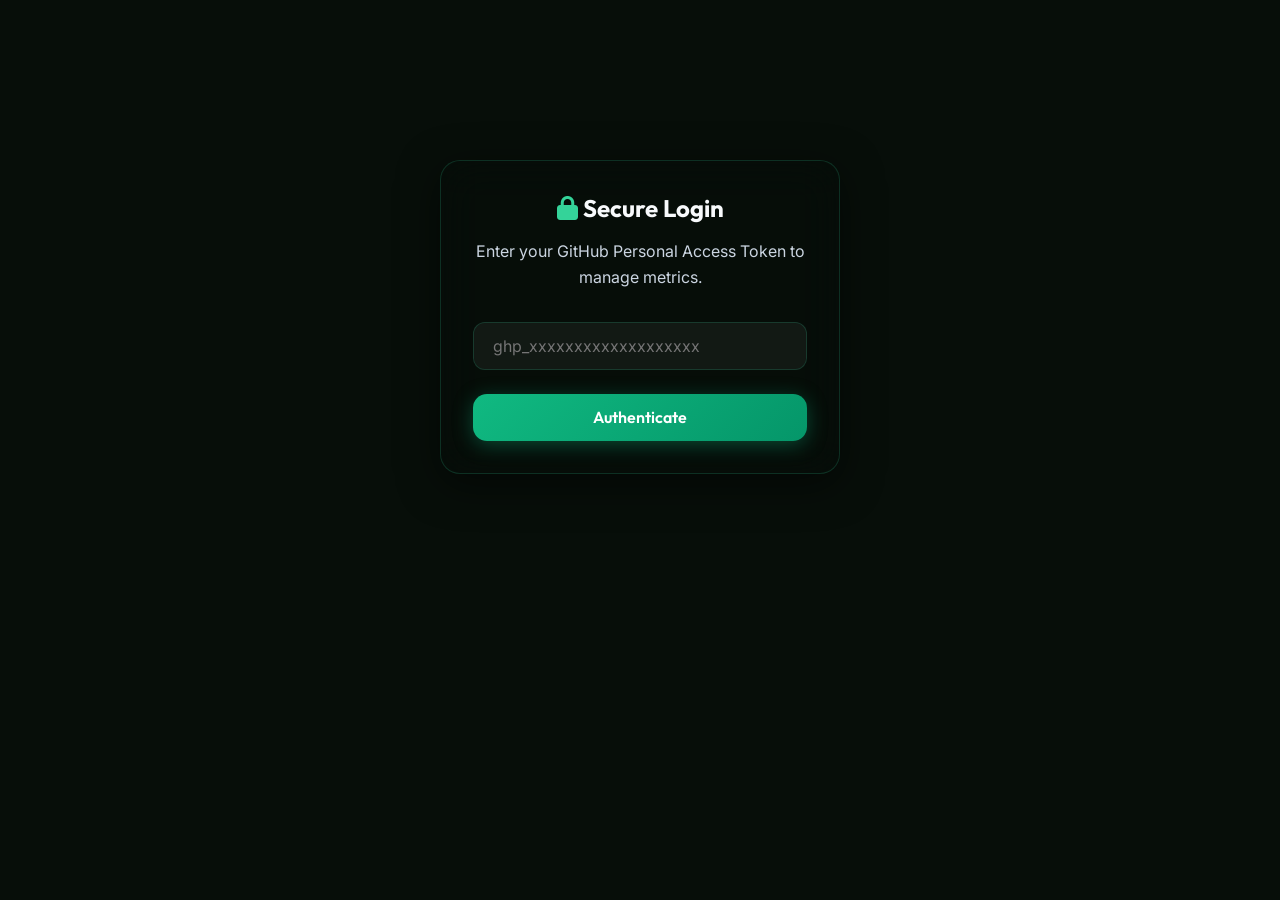
<file: admin.html>
<!DOCTYPE html>
<html lang="en">
<head>
    <meta charset="UTF-8">
    <meta name="viewport" content="width=device-width, initial-scale=1.0">
    <title>Metrics Admin - Prof. Dr. Abdelraouf Ramadan</title>
    <!-- Use main style -->
    <link rel="stylesheet" href="style.css">
    <link rel="stylesheet" href="https://cdnjs.cloudflare.com/ajax/libs/font-awesome/6.4.0/css/all.min.css">
    <style>
        .admin-container {
            max-width: 800px;
            margin: 4rem auto;
            padding: 2rem;
            background: rgba(7, 14, 9, 0.7);
            border: 1px solid var(--color-border);
            border-radius: 20px;
            box-shadow: 0 10px 40px rgba(0,0,0,0.5);
            backdrop-filter: blur(20px);
        }
        .admin-header {
            display: flex;
            justify-content: space-between;
            align-items: center;
            margin-bottom: 2rem;
            padding-bottom: 1rem;
            border-bottom: 1px solid var(--color-border);
        }
        .form-group {
            margin-bottom: 1.5rem;
        }
        .form-group label {
            display: block;
            margin-bottom: 0.5rem;
            color: var(--color-text-subtle);
            font-weight: 500;
        }
        .form-control {
            width: 100%;
            padding: 0.8rem 1.2rem;
            background: rgba(255, 255, 255, 0.05);
            border: 1px solid var(--color-border);
            border-radius: 12px;
            color: var(--color-text);
            font-family: inherit;
        }
        .form-control:focus {
            outline: none;
            border-color: var(--color-green-light);
            background: rgba(43, 217, 143, 0.05);
        }
        .login-screen {
            max-width: 400px;
            margin: 10rem auto;
            text-align: center;
        }
        #dashboard { display: none; }
        .flex-row { display: flex; gap: 1rem; }
        .flex-row > div { flex: 1; }
        .platform-section {
            background: rgba(255, 255, 255, 0.02);
            padding: 1.5rem;
            border-radius: 12px;
            border: 1px solid var(--color-border);
            margin-bottom: 2rem;
        }
        #status-msg {
            margin-top: 1rem;
            padding: 1rem;
            border-radius: 12px;
            display: none;
        }
        .success { background: rgba(43, 217, 143, 0.2); border: 1px solid var(--color-green-light); color: var(--color-green-light); }
        .error { background: rgba(255, 59, 48, 0.2); border: 1px solid #ff3b30; color: #ff3b30; }
    </style>
</head>
<body class="bg-dark text-light">

    <!-- Login Screen -->
    <div id="login-screen" class="admin-container login-screen">
        <h2 style="margin-bottom: 1rem;"><i class="fa-solid fa-lock text-accent-green"></i> Secure Login</h2>
        <p style="color: var(--color-text-subtle); margin-bottom: 2rem;">Enter your GitHub Personal Access Token to manage metrics.</p>
        <div class="form-group">
            <input type="password" id="gh-token" class="form-control" placeholder="ghp_xxxxxxxxxxxxxxxxxxx">
        </div>
        <button id="btn-login" class="btn btn-primary" style="width: 100%;">Authenticate</button>
    </div>

    <!-- Dashboard -->
    <div id="dashboard" class="admin-container">
        <div class="admin-header">
            <h2><i class="fa-solid fa-chart-pie"></i> Metrics Admin Dashboard</h2>
            <button id="btn-logout" class="btn btn-outline"><i class="fa-solid fa-right-from-bracket"></i> Logout</button>
        </div>

        <p style="color: var(--color-text-subtle); margin-bottom: 2rem;">Update the hardcoded metrics for your academic profiles. These changes will be pushed directly to your live website.</p>

        <!-- Scopus -->
        <div class="platform-section">
            <h3 style="margin-bottom: 1rem;"><i class="fa-solid fa-atom text-accent-blue"></i> Scopus Database</h3>
            <div class="flex-row">
                <div class="form-group">
                    <label>H-Index</label>
                    <input type="number" id="s-hindex" class="form-control">
                </div>
                <div class="form-group">
                    <label>Documents</label>
                    <input type="number" id="s-docs" class="form-control">
                </div>
                <div class="form-group">
                    <label>Citations</label>
                    <input type="number" id="s-citations" class="form-control">
                </div>
            </div>
        </div>

        <!-- ResearchGate -->
        <div class="platform-section">
            <h3 style="margin-bottom: 1rem;"><i class="fa-solid fa-flask text-accent-green"></i> ResearchGate</h3>
            <div class="flex-row">
                <div class="form-group">
                    <label>H-Index</label>
                    <input type="number" id="r-hindex" class="form-control">
                </div>
                <div class="form-group">
                    <label>Documents</label>
                    <input type="number" id="r-docs" class="form-control">
                </div>
                <div class="form-group">
                    <label>Citations</label>
                    <input type="number" id="r-citations" class="form-control">
                </div>
            </div>
        </div>

        <!-- Google Scholar -->
        <div class="platform-section">
            <h3 style="margin-bottom: 1rem;"><i class="fa-solid fa-graduation-cap text-accent-gold"></i> Google Scholar</h3>
            <div class="flex-row">
                <div class="form-group">
                    <label>H-Index</label>
                    <input type="number" id="g-hindex" class="form-control">
                </div>
                <div class="form-group">
                    <label>Documents</label>
                    <input type="number" id="g-docs" class="form-control">
                </div>
                <div class="form-group">
                    <label>Citations</label>
                    <input type="number" id="g-citations" class="form-control">
                </div>
            </div>
        </div>

        <!-- Hero Pill Total Citations -->
        <div class="platform-section">
            <h3 style="margin-bottom: 1rem;"><i class="fa-solid fa-quote-left text-accent-green"></i> Total Overall Citations (Hero Section)</h3>
            <div class="form-group">
                <label>Total Citations (e.g. 1700+)</label>
                <input type="text" id="t-citations" class="form-control">
            </div>
        </div>
        
        <button id="btn-save" class="btn btn-primary" style="width: 100%;"><i class="fa-solid fa-cloud-arrow-up"></i> Save Metrics to Website</button>
        <div id="status-msg"></div>
    </div>

    <script src="admin.js"></script>
</body>
</html>
</file>
<file: style.css>
/* ==========================================================================
   AGRICULTURAL PORTFOLIO - PROF. DR. ABDELRAOUF RAMADAN
   Design System & Styling
   Pure CSS - Glassmorphism, Earth & Water Palette, Modern Typography
   ========================================================================== */

/* --- Google Fonts Import --- */
@import url('https://fonts.googleapis.com/css2?family=Outfit:wght@300;400;500;600;700;800&family=Inter:wght@300;400;500;600;700&family=Fira+Code:wght@400;500&display=swap');

:root {
  /* Color Palette: Earth Tones, Fresh Greens, Water Blues */
  --bg-dark: #070e09;
  --bg-surface: #0f1c13;
  --bg-card: rgba(18, 33, 23, 0.75);
  --bg-card-hover: rgba(26, 48, 33, 0.9);
  --bg-glass: rgba(15, 28, 19, 0.65);
  
  --color-green-primary: #10b981;
  --color-green-emerald: #059669;
  --color-green-light: #34d399;
  --color-green-glow: rgba(16, 185, 129, 0.35);

  --color-water-blue: #0ea5e9;
  --color-water-cyan: #06b6d4;
  --color-water-sky: #38bdf8;
  --color-water-glow: rgba(14, 165, 233, 0.3);

  --color-earth-gold: #f59e0b;
  --color-earth-amber: #d97706;

  --color-text-main: #f8fafc;
  --color-text-muted: #94a3b8;
  --color-text-subtle: #cbd5e1;
  --color-border: rgba(52, 211, 153, 0.18);
  --color-border-glow: rgba(14, 165, 233, 0.35);

  --font-heading: 'Outfit', sans-serif;
  --font-body: 'Inter', sans-serif;
  --font-mono: 'Fira Code', monospace;

  --transition-fast: 0.2s cubic-bezier(0.4, 0, 0.2, 1);
  --transition-normal: 0.35s cubic-bezier(0.4, 0, 0.2, 1);
  --transition-bounce: 0.5s cubic-bezier(0.175, 0.885, 0.32, 1.275);
  --radius-sm: 8px;
  --radius-md: 14px;
  --radius-lg: 22px;
  --radius-full: 9999px;
  
  --shadow-sm: 0 4px 12px rgba(0, 0, 0, 0.25);
  --shadow-md: 0 10px 30px rgba(0, 0, 0, 0.35);
  --shadow-glow: 0 0 25px var(--color-green-glow);
}

/* --- Base & Reset --- */
*, *::before, *::after {
  box-sizing: border-box;
  margin: 0;
  padding: 0;
}

html {
  scroll-behavior: smooth;
  font-size: 16px;
  background-color: var(--bg-dark);
  color: var(--color-text-main);
  font-family: var(--font-body);
}

body {
  overflow-x: hidden;
  line-height: 1.6;
}

/* --- Scroll Progress Bar --- */
.scroll-progress-bar {
  position: fixed;
  top: 0;
  left: 0;
  height: 4px;
  background: linear-gradient(90deg, var(--color-green-primary), var(--color-water-blue), var(--color-earth-gold));
  width: 0%;
  z-index: 10001;
  transition: width 0.1s linear;
}

/* --- Preloader Screen --- */
.preloader {
  position: fixed;
  inset: 0;
  background-color: #050b06;
  z-index: 10000;
  display: flex;
  align-items: center;
  justify-content: center;
  flex-direction: column;
  transition: opacity 0.5s ease, visibility 0.5s ease;
}

.preloader-content {
  text-align: center;
  max-width: 650px;
  padding: 2.5rem;
}

.preloader-sprout-icon {
  width: 90px;
  height: 90px;
  margin: 0 auto 1.5rem auto;
  position: relative;
}

.preloader-sprout-icon svg {
  width: 100%;
  height: 100%;
  filter: drop-shadow(0 0 15px var(--color-green-primary));
  animation: sproutPulse 2s infinite ease-in-out;
}

@keyframes sproutPulse {
  0%, 100% { transform: scale(1); filter: drop-shadow(0 0 10px var(--color-green-primary)); }
  50% { transform: scale(1.08); filter: drop-shadow(0 0 25px var(--color-water-blue)); }
}

.preloader-title {
  font-family: var(--font-heading);
  font-size: 1.8rem;
  font-weight: 700;
  margin-bottom: 0.5rem;
  background: linear-gradient(135deg, #ffffff 0%, var(--color-green-light) 50%, var(--color-water-sky) 100%);
  -webkit-background-clip: text;
  -webkit-text-fill-color: transparent;
}

.preloader-quote {
  font-size: 1.05rem;
  color: var(--color-text-subtle);
  margin-bottom: 2rem;
  line-height: 1.6;
  font-style: italic;
  padding: 1rem 1.5rem;
  background: rgba(16, 185, 129, 0.08);
  border-left: 3px solid var(--color-green-primary);
  border-radius: var(--radius-sm);
}

.preloader-bar-bg {
  width: 100%;
  height: 8px;
  background: rgba(255, 255, 255, 0.1);
  border-radius: var(--radius-full);
  overflow: hidden;
  margin-bottom: 0.8rem;
}

.preloader-bar-fill {
  height: 100%;
  width: 0%;
  background: linear-gradient(90deg, var(--color-green-primary), var(--color-water-blue));
  transition: width 0.1s linear;
}

.preloader-status {
  display: flex;
  justify-content: space-between;
  font-size: 0.85rem;
  font-family: var(--font-mono);
  color: var(--color-text-muted);
}

/* --- Container & Grid --- */
.container {
  width: 100%;
  max-width: 1280px;
  margin: 0 auto;
  padding: 0 1.5rem;
}

/* --- Typography Utilities --- */
h1, h2, h3, h4, h5 {
  font-family: var(--font-heading);
  line-height: 1.25;
}

.section-tag {
  display: inline-flex;
  align-items: center;
  gap: 0.5rem;
  padding: 0.4rem 1.1rem;
  border-radius: var(--radius-full);
  background: rgba(16, 185, 129, 0.12);
  border: 1px solid rgba(16, 185, 129, 0.3);
  color: var(--color-green-light);
  font-size: 0.85rem;
  font-weight: 600;
  letter-spacing: 0.5px;
  text-transform: uppercase;
  margin-bottom: 1rem;
}

.section-title {
  font-size: 2.5rem;
  font-weight: 800;
  margin-bottom: 1rem;
  color: #ffffff;
}

.section-title span.gradient-green {
  background: linear-gradient(135deg, var(--color-green-light), var(--color-green-primary));
  -webkit-background-clip: text;
  -webkit-text-fill-color: transparent;
}

.section-title span.gradient-water {
  background: linear-gradient(135deg, var(--color-water-sky), var(--color-water-blue));
  -webkit-background-clip: text;
  -webkit-text-fill-color: transparent;
}

.section-subtitle {
  font-size: 1.15rem;
  color: var(--color-text-muted);
  max-width: 750px;
  margin-bottom: 2.5rem;
}

.text-accent-green { color: var(--color-green-light); }
.text-accent-blue { color: var(--color-water-sky); }
.text-accent-gold { color: var(--color-earth-gold); }

/* --- Buttons --- */
.btn {
  display: inline-flex;
  align-items: center;
  justify-content: center;
  gap: 0.6rem;
  padding: 0.85rem 1.8rem;
  font-family: var(--font-heading);
  font-weight: 600;
  font-size: 1rem;
  border-radius: var(--radius-md);
  text-decoration: none;
  cursor: pointer;
  transition: var(--transition-normal);
  border: none;
}

.btn-primary {
  background: linear-gradient(135deg, var(--color-green-primary), var(--color-green-emerald));
  color: #ffffff;
  box-shadow: 0 4px 20px var(--color-green-glow);
}

.btn-primary:hover {
  transform: translateY(-3px);
  box-shadow: 0 8px 30px rgba(16, 185, 129, 0.5);
}

.btn-secondary {
  background: rgba(14, 165, 233, 0.15);
  color: var(--color-water-sky);
  border: 1px solid rgba(14, 165, 233, 0.4);
}

.btn-secondary:hover {
  background: rgba(14, 165, 233, 0.25);
  transform: translateY(-3px);
  border-color: var(--color-water-sky);
}

.btn-outline {
  background: transparent;
  color: var(--color-text-main);
  border: 1px solid var(--color-border);
}

.btn-outline:hover {
  background: rgba(255, 255, 255, 0.05);
  border-color: var(--color-green-primary);
  color: var(--color-green-light);
}

/* --- Header & Glass Navbar --- */
.navbar {
  position: fixed;
  top: 0;
  left: 0;
  width: 100%;
  z-index: 1000;
  padding: 1.25rem 0;
  transition: var(--transition-normal);
}

.navbar.scrolled {
  padding: 0.75rem 0;
  background: rgba(7, 14, 9, 0.88);
  backdrop-filter: blur(16px);
  border-bottom: 1px solid var(--color-border);
  box-shadow: 0 10px 30px rgba(0, 0, 0, 0.5);
}

.nav-container {
  display: flex;
  align-items: center;
  justify-content: space-between;
}

.nav-logo {
  display: flex;
  align-items: center;
  gap: 0.75rem;
  text-decoration: none;
  color: #ffffff;
  font-family: var(--font-heading);
  font-weight: 700;
  font-size: 1.2rem;
}

.nav-logo-icon {
  width: 42px;
  height: 42px;
  border-radius: var(--radius-sm);
  background: linear-gradient(135deg, rgba(16, 185, 129, 0.2), rgba(14, 165, 233, 0.2));
  border: 1px solid var(--color-green-primary);
  display: flex;
  align-items: center;
  justify-content: center;
  font-size: 1.3rem;
  color: var(--color-green-light);
  box-shadow: 0 0 12px var(--color-green-glow);
}

.nav-links {
  display: flex;
  align-items: center;
  gap: 1rem;
  list-style: none;
}

.nav-link {
  text-decoration: none;
  color: var(--color-text-subtle);
  font-weight: 500;
  font-size: 0.9rem;
  white-space: nowrap;
  transition: var(--transition-fast);
  display: flex;
  align-items: center;
  gap: 0.3rem;
}

.nav-link:hover {
  color: var(--color-green-light);
}

.hamburger {
  display: none;
  background: transparent;
  border: none;
  color: #ffffff;
  font-size: 1.5rem;
  cursor: pointer;
}

/* --- Hero Section --- */
.hero-section {
  min-height: 100vh;
  padding-top: 9rem;
  padding-bottom: 5rem;
  position: relative;
  display: flex;
  align-items: center;
  background: radial-gradient(circle at 10% 20%, rgba(16, 185, 129, 0.12) 0%, transparent 40%),
              radial-gradient(circle at 90% 80%, rgba(14, 165, 233, 0.12) 0%, transparent 40%);
}

.hero-grid {
  display: grid;
  grid-template-columns: 1.2fr 0.8fr;
  gap: 3.5rem;
  align-items: center;
}

.hero-badge {
  display: inline-flex;
  align-items: center;
  gap: 0.6rem;
  padding: 0.5rem 1.2rem;
  background: rgba(14, 165, 233, 0.12);
  border: 1px solid rgba(14, 165, 233, 0.3);
  border-radius: var(--radius-full);
  color: var(--color-water-sky);
  font-weight: 600;
  font-size: 0.9rem;
  margin-bottom: 1.5rem;
}

.hero-title {
  font-size: 3.4rem;
  font-weight: 800;
  letter-spacing: -0.5px;
  margin-bottom: 1rem;
}

.hero-subtitle {
  font-size: 1.35rem;
  color: var(--color-green-light);
  font-weight: 600;
  margin-bottom: 1.5rem;
  line-height: 1.4;
}

.hero-description {
  font-size: 1.1rem;
  color: var(--color-text-muted);
  margin-bottom: 2.2rem;
  line-height: 1.7;
}

.hero-actions {
  display: flex;
  flex-wrap: wrap;
  gap: 1rem;
  margin-bottom: 2.5rem;
}

.hero-metrics-pills {
  display: flex;
  flex-wrap: wrap;
  gap: 0.8rem;
}

.metric-pill {
  display: flex;
  align-items: center;
  gap: 0.5rem;
  padding: 0.5rem 1rem;
  background: rgba(255, 255, 255, 0.04);
  border: 1px solid rgba(255, 255, 255, 0.1);
  border-radius: var(--radius-md);
  font-size: 0.88rem;
  color: var(--color-text-subtle);
}

.hero-portrait-card {
  position: relative;
  border-radius: var(--radius-lg);
  padding: 12px;
  background: linear-gradient(135deg, rgba(16, 185, 129, 0.3), rgba(14, 165, 233, 0.2));
  border: 1px solid var(--color-border);
  box-shadow: 0 20px 50px rgba(0, 0, 0, 0.6);
}

.hero-portrait-img {
  width: 100%;
  height: 480px;
  object-fit: cover;
  object-position: top center;
  border-radius: calc(var(--radius-lg) - 6px);
  display: block;
}

.hero-portrait-badge {
  position: absolute;
  bottom: -20px;
  left: 50%;
  transform: translateX(-50%);
  background: rgba(15, 28, 19, 0.92);
  backdrop-filter: blur(12px);
  border: 1px solid var(--color-green-primary);
  padding: 0.75rem 1.8rem;
  border-radius: var(--radius-full);
  display: flex;
  align-items: center;
  gap: 0.75rem;
  white-space: nowrap;
  box-shadow: 0 10px 25px rgba(0, 0, 0, 0.5);
}

/* --- Key Stats Section --- */
.stats-section {
  padding: 2.5rem 0;
  border-y: 1px solid var(--color-border);
  background: rgba(15, 28, 19, 0.4);
}

.stats-grid {
  display: grid;
  grid-template-columns: repeat(auto-fit, minmax(200px, 1fr));
  gap: 1.5rem;
}

.stat-card {
  background: var(--bg-card);
  border: 1px solid var(--color-border);
  padding: 1.8rem;
  border-radius: var(--radius-md);
  text-align: center;
  transition: var(--transition-normal);
}

.stat-card:hover {
  transform: translateY(-5px);
  border-color: var(--color-green-primary);
  box-shadow: 0 10px 25px var(--color-green-glow);
}

.stat-number {
  font-family: var(--font-heading);
  font-size: 2.8rem;
  font-weight: 800;
  color: var(--color-green-light);
  line-height: 1;
  margin-bottom: 0.4rem;
}

.stat-label {
  font-size: 0.92rem;
  color: var(--color-text-muted);
  font-weight: 500;
}

/* --- Section Layout --- */
.section-padding {
  padding: 6rem 0;
}

.bg-surface {
  background-color: var(--bg-surface);
}

/* --- Glass Card Component --- */
.glass-card {
  background: var(--bg-card);
  border: 1px solid var(--color-border);
  border-radius: var(--radius-md);
  padding: 2rem;
  backdrop-filter: blur(12px);
  transition: var(--transition-normal);
}

.glass-card:hover {
  background: var(--bg-card-hover);
  border-color: var(--color-green-primary);
}

/* --- Academic Profiles Cards --- */
.academic-profiles-grid {
  display: grid;
  grid-template-columns: repeat(auto-fit, minmax(320px, 1fr));
  gap: 1.8rem;
  margin-top: 2rem;
}

.profile-metric-card {
  background: var(--bg-card);
  border: 1px solid var(--color-border);
  border-radius: var(--radius-md);
  padding: 2rem;
  display: flex;
  flex-direction: column;
  gap: 1.2rem;
  transition: var(--transition-normal);
}

.profile-metric-card:hover {
  transform: translateY(-6px);
  border-color: var(--color-water-sky);
  box-shadow: 0 12px 30px var(--color-water-glow);
}

.profile-card-header {
  display: flex;
  align-items: center;
  gap: 1rem;
}

.profile-icon-box {
  width: 54px;
  height: 54px;
  border-radius: var(--radius-sm);
  background: rgba(14, 165, 233, 0.15);
  border: 1px solid rgba(14, 165, 233, 0.3);
  display: flex;
  align-items: center;
  justify-content: center;
  font-size: 1.6rem;
  color: var(--color-water-sky);
}

.profile-card-title {
  font-size: 1.25rem;
  font-weight: 700;
  color: #ffffff;
}

.profile-stats-row {
  display: grid;
  grid-template-columns: repeat(3, 1fr);
  gap: 0.75rem;
  background: rgba(0, 0, 0, 0.25);
  padding: 1rem;
  border-radius: var(--radius-sm);
  text-align: center;
}

.p-stat-val {
  font-family: var(--font-heading);
  font-size: 1.4rem;
  font-weight: 700;
  color: var(--color-green-light);
}

.p-stat-lbl {
  font-size: 0.75rem;
  color: var(--color-text-muted);
  text-transform: uppercase;
}

/* --- Grid List for Positions & Memberships --- */
.positions-grid {
  display: grid;
  grid-template-columns: repeat(auto-fit, minmax(360px, 1fr));
  gap: 1.5rem;
}

.position-card {
  background: var(--bg-card);
  border: 1px solid var(--color-border);
  border-radius: var(--radius-md);
  padding: 1.6rem;
  display: flex;
  gap: 1.2rem;
  align-items: flex-start;
  transition: var(--transition-normal);
}

.position-card:hover {
  transform: translateY(-4px);
  border-color: var(--color-green-primary);
}

.position-icon {
  width: 44px;
  height: 44px;
  border-radius: var(--radius-sm);
  background: rgba(16, 185, 129, 0.15);
  border: 1px solid rgba(16, 185, 129, 0.3);
  display: flex;
  align-items: center;
  justify-content: center;
  font-size: 1.2rem;
  color: var(--color-green-light);
  flex-shrink: 0;
}

.position-details h4 {
  font-size: 1.1rem;
  font-weight: 700;
  margin-bottom: 0.3rem;
  color: #ffffff;
}

.position-details p {
  font-size: 0.92rem;
  color: var(--color-text-muted);
  line-height: 1.5;
}

/* --- Timeline Component (Employment & Education) --- */
.timeline {
  position: relative;
  max-width: 900px;
  margin: 0 auto;
}

.timeline::before {
  content: '';
  position: absolute;
  left: 20px;
  top: 0;
  bottom: 0;
  width: 2px;
  background: linear-gradient(180deg, var(--color-green-primary), var(--color-water-blue));
}

.timeline-item {
  position: relative;
  padding-left: 60px;
  margin-bottom: 2.5rem;
}

.timeline-dot {
  position: absolute;
  left: 10px;
  top: 0;
  width: 22px;
  height: 22px;
  border-radius: 50%;
  background: var(--bg-dark);
  border: 3px solid var(--color-green-primary);
  box-shadow: 0 0 10px var(--color-green-glow);
}

.timeline-content {
  background: var(--bg-card);
  border: 1px solid var(--color-border);
  border-radius: var(--radius-md);
  padding: 1.8rem;
}

.timeline-date {
  display: inline-block;
  padding: 0.25rem 0.8rem;
  background: rgba(16, 185, 129, 0.15);
  color: var(--color-green-light);
  border-radius: var(--radius-full);
  font-size: 0.85rem;
  font-weight: 600;
  margin-bottom: 0.6rem;
}

/* --- Awards & Grants Cards --- */
.awards-grid {
  display: grid;
  grid-template-columns: repeat(auto-fit, minmax(340px, 1fr));
  gap: 1.5rem;
}

.award-card {
  background: var(--bg-card);
  border: 1px solid var(--color-border);
  border-radius: var(--radius-md);
  padding: 1.8rem;
  position: relative;
  overflow: hidden;
  transition: var(--transition-normal);
}

.award-card::before {
  content: '';
  position: absolute;
  top: 0;
  left: 0;
  width: 4px;
  height: 100%;
  background: linear-gradient(180deg, var(--color-earth-gold), var(--color-green-primary));
}

.award-year {
  font-family: var(--font-heading);
  font-size: 1.3rem;
  font-weight: 800;
  color: var(--color-earth-gold);
  margin-bottom: 0.4rem;
}

.award-title {
  font-size: 1.1rem;
  font-weight: 700;
  color: #ffffff;
  margin-bottom: 0.5rem;
}

.award-desc {
  font-size: 0.92rem;
  color: var(--color-text-muted);
  line-height: 1.5;
}

/* --- Projects Section & Tabs --- */
.project-tabs-wrapper {
  display: flex;
  justify-content: center;
  gap: 0.75rem;
  margin-bottom: 2.5rem;
  flex-wrap: wrap;
}

.project-tab-btn {
  padding: 0.75rem 1.5rem;
  border-radius: var(--radius-full);
  background: rgba(255, 255, 255, 0.05);
  border: 1px solid var(--color-border);
  color: var(--color-text-subtle);
  font-family: var(--font-heading);
  font-weight: 600;
  font-size: 0.95rem;
  cursor: pointer;
  transition: var(--transition-fast);
}

.project-tab-btn.active, .project-tab-btn:hover {
  background: var(--color-green-primary);
  color: #ffffff;
  border-color: var(--color-green-primary);
  box-shadow: 0 4px 15px var(--color-green-glow);
}

.projects-grid {
  display: grid;
  grid-template-columns: repeat(auto-fit, minmax(360px, 1fr));
  gap: 1.8rem;
}

.project-item {
  background: var(--bg-card);
  border: 1px solid var(--color-border);
  border-radius: var(--radius-md);
  padding: 2rem;
  transition: var(--transition-normal);
}

.project-item:hover {
  transform: translateY(-5px);
  border-color: var(--color-water-sky);
}

.project-role-badge {
  display: inline-block;
  padding: 0.3rem 0.9rem;
  border-radius: var(--radius-sm);
  font-size: 0.8rem;
  font-weight: 700;
  text-transform: uppercase;
  margin-bottom: 0.8rem;
}

.badge-pi {
  background: rgba(16, 185, 129, 0.2);
  color: var(--color-green-light);
  border: 1px solid rgba(16, 185, 129, 0.4);
}

.badge-intl {
  background: rgba(14, 165, 233, 0.2);
  color: var(--color-water-sky);
  border: 1px solid rgba(14, 165, 233, 0.4);
}

.badge-local {
  background: rgba(245, 158, 11, 0.2);
  color: var(--color-earth-gold);
  border: 1px solid rgba(245, 158, 11, 0.4);
}

/* --- Media Showcase Section (Video & Screenshots) --- */
.media-container {
  display: grid;
  grid-template-columns: 1fr;
  gap: 3rem;
}

.video-showcase-frame {
  background: var(--bg-card);
  border: 1px solid var(--color-border);
  border-radius: var(--radius-lg);
  padding: 1.5rem;
  box-shadow: 0 15px 40px rgba(0, 0, 0, 0.5);
  position: relative;
  overflow: hidden;
}

.video-wrapper {
  width: 100%;
  border-radius: var(--radius-md);
  overflow: hidden;
  position: relative;
  background: #000000;
  aspect-ratio: 16 / 9;
}

.video-wrapper video {
  width: 100%;
  height: 100%;
  object-fit: cover;
  display: block;
}

.video-caption-bar {
  display: flex;
  align-items: center;
  justify-content: space-between;
  margin-top: 1.2rem;
  padding: 0 0.5rem;
}

.video-title {
  font-size: 1.15rem;
  font-weight: 700;
  color: #ffffff;
}

.gallery-grid {
  display: grid;
  grid-template-columns: repeat(auto-fit, minmax(260px, 1fr));
  gap: 1.5rem;
}

.gallery-item {
  position: relative;
  border-radius: var(--radius-md);
  overflow: hidden;
  border: 1px solid var(--color-border);
  cursor: pointer;
  aspect-ratio: 16 / 10;
  background: var(--bg-card);
}

.gallery-item img {
  width: 100%;
  height: 100%;
  object-fit: cover;
  transition: transform 0.5s ease;
}

.gallery-item:hover img {
  transform: scale(1.08);
}

.gallery-overlay {
  position: absolute;
  inset: 0;
  background: linear-gradient(180deg, transparent 40%, rgba(7, 14, 9, 0.9) 100%);
  display: flex;
  flex-direction: column;
  justify-content: flex-end;
  padding: 1.2rem;
  opacity: 0;
  transition: opacity 0.3s ease;
}

.gallery-item:hover .gallery-overlay {
  opacity: 1;
}

.gallery-caption {
  font-size: 0.95rem;
  font-weight: 600;
  color: #ffffff;
}

.gallery-zoom-icon {
  position: absolute;
  top: 50%;
  left: 50%;
  transform: translate(-50%, -50%) scale(0.7);
  width: 50px;
  height: 50px;
  border-radius: 50%;
  background: rgba(16, 185, 129, 0.9);
  color: #ffffff;
  display: flex;
  align-items: center;
  justify-content: center;
  font-size: 1.3rem;
  transition: transform 0.3s ease;
}

.gallery-item:hover .gallery-zoom-icon {
  transform: translate(-50%, -50%) scale(1);
}

/* --- Research Papers Core Section (126 PAPERS) --- */
.papers-controls-bar {
  background: var(--bg-card);
  border: 1px solid var(--color-border);
  border-radius: var(--radius-lg);
  padding: 1.5rem 2rem;
  margin-bottom: 2.5rem;
  display: flex;
  flex-direction: column;
  gap: 1.5rem;
}

.search-box-wrapper {
  position: relative;
  width: 100%;
}

.search-box-wrapper i {
  position: absolute;
  left: 1.2rem;
  top: 50%;
  transform: translateY(-50%);
  color: var(--color-text-muted);
  font-size: 1.1rem;
}

.search-input {
  width: 100%;
  padding: 1rem 1rem 1rem 3.2rem;
  border-radius: var(--radius-md);
  background: rgba(0, 0, 0, 0.3);
  border: 1px solid var(--color-border);
  color: #ffffff;
  font-family: var(--font-body);
  font-size: 1.05rem;
  transition: var(--transition-fast);
}

.search-input:focus {
  outline: none;
  border-color: var(--color-green-primary);
  box-shadow: 0 0 15px var(--color-green-glow);
}

.filters-pills-row {
  display: flex;
  align-items: center;
  gap: 0.6rem;
  flex-wrap: wrap;
}

.filter-pill {
  padding: 0.5rem 1.2rem;
  border-radius: var(--radius-full);
  background: rgba(255, 255, 255, 0.05);
  border: 1px solid rgba(255, 255, 255, 0.1);
  color: var(--color-text-subtle);
  font-size: 0.9rem;
  font-weight: 500;
  cursor: pointer;
  transition: var(--transition-fast);
}

.filter-pill.active, .filter-pill:hover {
  background: rgba(14, 165, 233, 0.2);
  border-color: var(--color-water-sky);
  color: var(--color-water-sky);
}

.papers-count-badge {
  font-family: var(--font-mono);
  font-size: 0.88rem;
  color: var(--color-text-muted);
  margin-left: auto;
}

.papers-grid {
  display: grid;
  grid-template-columns: repeat(auto-fill, minmax(360px, 1fr));
  gap: 1.8rem;
  margin-bottom: 3rem;
}

.paper-card {
  background: var(--bg-card);
  border: 1px solid var(--color-border);
  border-radius: var(--radius-md);
  padding: 1.8rem;
  display: flex;
  flex-direction: column;
  justify-content: space-between;
  transition: var(--transition-normal);
  position: relative;
}

.paper-card:hover {
  transform: translateY(-6px);
  border-color: var(--color-green-primary);
  box-shadow: 0 12px 30px rgba(16, 185, 129, 0.2);
}

.paper-card-header {
  display: flex;
  align-items: center;
  justify-content: space-between;
  margin-bottom: 0.8rem;
}

.paper-number {
  font-family: var(--font-mono);
  font-size: 0.8rem;
  color: var(--color-text-muted);
}

.paper-year-tag {
  font-family: var(--font-mono);
  font-size: 0.82rem;
  font-weight: 600;
  color: var(--color-green-light);
  background: rgba(16, 185, 129, 0.12);
  padding: 0.2rem 0.7rem;
  border-radius: var(--radius-full);
}

.paper-title {
  font-size: 1.12rem;
  font-weight: 700;
  color: #ffffff;
  margin-bottom: 0.8rem;
  line-height: 1.45;
}

.paper-authors {
  font-size: 0.88rem;
  color: var(--color-text-subtle);
  margin-bottom: 0.6rem;
  line-height: 1.4;
}

.paper-journal {
  font-size: 0.85rem;
  color: var(--color-text-muted);
  font-style: italic;
  margin-bottom: 1.2rem;
  line-height: 1.4;
}

.paper-card-footer {
  display: flex;
  align-items: center;
  justify-content: space-between;
  padding-top: 1rem;
  border-top: 1px solid rgba(255, 255, 255, 0.08);
  margin-top: auto;
}

.paper-doi-btn {
  font-size: 0.82rem;
  color: var(--color-water-sky);
  text-decoration: none;
  font-family: var(--font-mono);
  display: inline-flex;
  align-items: center;
  gap: 0.4rem;
}

.paper-doi-btn:hover {
  text-decoration: underline;
}

.paper-category-pill {
  font-size: 0.75rem;
  color: var(--color-text-muted);
  background: rgba(255, 255, 255, 0.04);
  padding: 0.25rem 0.6rem;
  border-radius: var(--radius-sm);
}

/* --- Pagination Controls --- */
.pagination-container {
  display: flex;
  align-items: center;
  justify-content: center;
  gap: 0.6rem;
  margin-top: 2rem;
}

.page-btn {
  width: 42px;
  height: 42px;
  border-radius: var(--radius-sm);
  background: var(--bg-card);
  border: 1px solid var(--color-border);
  color: var(--color-text-subtle);
  font-family: var(--font-heading);
  font-weight: 600;
  cursor: pointer;
  transition: var(--transition-fast);
  display: flex;
  align-items: center;
  justify-content: center;
}

.page-btn.active, .page-btn:hover:not(:disabled) {
  background: var(--color-green-primary);
  border-color: var(--color-green-primary);
  color: #ffffff;
}

.page-btn:disabled {
  opacity: 0.4;
  cursor: not-allowed;
}

/* --- Contact Section --- */
.contact-grid {
  display: grid;
  grid-template-columns: 1fr 1.2fr;
  gap: 3rem;
}

.contact-info-cards {
  display: flex;
  flex-direction: column;
  gap: 1.5rem;
}

.contact-item-card {
  background: var(--bg-card);
  border: 1px solid var(--color-border);
  border-radius: var(--radius-md);
  padding: 1.6rem;
  display: flex;
  align-items: flex-start;
  gap: 1.2rem;
}

.contact-icon {
  width: 50px;
  height: 50px;
  border-radius: var(--radius-sm);
  background: rgba(16, 185, 129, 0.15);
  border: 1px solid rgba(16, 185, 129, 0.3);
  display: flex;
  align-items: center;
  justify-content: center;
  font-size: 1.4rem;
  color: var(--color-green-light);
  flex-shrink: 0;
}

.contact-details h4 {
  font-size: 1.1rem;
  font-weight: 700;
  color: #ffffff;
  margin-bottom: 0.3rem;
}

.contact-details p, .contact-details a {
  font-size: 0.98rem;
  color: var(--color-text-muted);
  text-decoration: none;
  display: block;
}

.contact-details a:hover {
  color: var(--color-green-light);
}

.form-group {
  margin-bottom: 1.5rem;
}

.form-label {
  display: block;
  font-size: 0.9rem;
  font-weight: 600;
  color: var(--color-text-subtle);
  margin-bottom: 0.5rem;
}

.form-control {
  width: 100%;
  padding: 0.9rem 1.2rem;
  border-radius: var(--radius-md);
  background: rgba(0, 0, 0, 0.3);
  border: 1px solid var(--color-border);
  color: #ffffff;
  font-family: var(--font-body);
  font-size: 1rem;
  transition: var(--transition-fast);
}

.form-control:focus {
  outline: none;
  border-color: var(--color-green-primary);
  box-shadow: 0 0 15px var(--color-green-glow);
}

textarea.form-control {
  resize: vertical;
  min-height: 140px;
}

.feedback-alert {
  padding: 1rem 1.5rem;
  border-radius: var(--radius-md);
  font-size: 0.95rem;
  margin-top: 1rem;
  display: flex;
  align-items: center;
  gap: 0.75rem;
}

.feedback-alert.success {
  background: rgba(16, 185, 129, 0.15);
  border: 1px solid var(--color-green-primary);
  color: var(--color-green-light);
}

/* --- Lightbox Modal --- */
.lightbox-modal {
  position: fixed;
  inset: 0;
  background: rgba(0, 0, 0, 0.92);
  z-index: 10005;
  display: flex;
  align-items: center;
  justify-content: center;
  padding: 2rem;
  opacity: 0;
  visibility: hidden;
  transition: opacity 0.3s ease, visibility 0.3s ease;
}

.lightbox-modal.active {
  opacity: 1;
  visibility: visible;
}

.lightbox-content {
  max-width: 90vw;
  max-height: 85vh;
  position: relative;
  text-align: center;
}

.lightbox-content img {
  max-width: 100%;
  max-height: 80vh;
  border-radius: var(--radius-md);
  box-shadow: 0 0 40px rgba(0,0,0,0.8);
}

.lightbox-close {
  position: absolute;
  top: -40px;
  right: 0;
  color: #ffffff;
  font-size: 2rem;
  cursor: pointer;
}

.lightbox-caption {
  margin-top: 1rem;
  color: var(--color-text-subtle);
  font-size: 1.05rem;
}

/* --- Scroll Animations Trigger --- */
.reveal-on-scroll {
  opacity: 0;
  transform: translateY(30px);
  transition: opacity 0.7s cubic-bezier(0.4, 0, 0.2, 1), transform 0.7s cubic-bezier(0.4, 0, 0.2, 1);
}

.reveal-on-scroll.revealed {
  opacity: 1;
  transform: translateY(0);
}

/* --- Footer --- */
footer {
  background: #040905;
  padding: 3rem 0;
  border-top: 1px solid var(--color-border);
  text-align: center;
}

.footer-text {
  color: var(--color-text-muted);
  font-size: 0.95rem;
}

/* --- Comprehensive Responsive Media Queries for Mobile Phones --- */
@media (max-width: 992px) {
  .hero-grid {
    grid-template-columns: 1fr;
    text-align: center;
    gap: 2.5rem;
  }

  .hero-actions, .hero-metrics-pills {
    justify-content: center;
  }

  .hero-portrait-card {
    max-width: 380px;
    margin: 0 auto;
  }

  .contact-grid {
    grid-template-columns: 1fr;
  }

  .academic-profiles-grid,
  .positions-grid,
  .awards-grid,
  .projects-grid,
  .gallery-grid,
  .papers-grid {
    grid-template-columns: repeat(auto-fit, minmax(280px, 1fr));
  }

  .positions-grid {
    grid-template-columns: 1fr !important;
  }
}

@media (max-width: 768px) {
  html {
    font-size: 15px;
  }

  .section-padding {
    padding: 3.5rem 0;
  }

  .container {
    padding: 0 1.2rem;
  }

  .hero-section {
    padding-top: 7rem;
    padding-bottom: 3.5rem;
    min-height: auto;
  }

  .hero-title {
    font-size: 2.2rem;
  }

  .section-title {
    font-size: 1.8rem;
  }

  .section-subtitle {
    font-size: 1rem;
    margin-bottom: 1.8rem;
  }

  .hamburger {
    display: block;
  }

  .nav-links {
    position: fixed;
    top: 65px;
    left: 0;
    width: 100%;
    max-height: calc(100vh - 65px);
    overflow-y: auto;
    background: rgba(7, 14, 9, 0.98);
    backdrop-filter: blur(25px);
    flex-direction: column;
    padding: 1.8rem 1.5rem;
    gap: 1.2rem;
    transform: translateY(-150%);
    transition: transform 0.4s cubic-bezier(0.4, 0, 0.2, 1);
    border-bottom: 1px solid var(--color-border);
    box-shadow: 0 20px 40px rgba(0,0,0,0.8);
  }

  .nav-links.active {
    transform: translateY(0);
  }

  .hero-actions {
    flex-direction: column;
    width: 100%;
  }

  .hero-actions .btn {
    width: 100%;
  }

  .hero-portrait-img {
    height: 350px;
  }

  .hero-portrait-badge {
    padding: 0.6rem 1.2rem;
    font-size: 0.85rem;
    width: 90%;
  }

  .stats-grid {
    grid-template-columns: repeat(2, 1fr);
    gap: 1rem;
  }

  .stat-card {
    padding: 1.2rem 0.8rem;
  }

  .stat-number {
    font-size: 2.1rem;
  }

  .stat-label {
    font-size: 0.82rem;
  }

  .timeline {
    padding-left: 0;
  }

  .timeline::before {
    left: 14px;
  }

  .timeline-item {
    padding-left: 42px;
  }

  .timeline-dot {
    left: 4px;
    width: 20px;
    height: 20px;
  }

  .papers-controls-bar {
    padding: 1.2rem;
    gap: 1rem;
  }

  .filters-pills-row {
    overflow-x: auto;
    width: 100%;
    padding-bottom: 0.5rem;
    flex-wrap: nowrap;
    -webkit-overflow-scrolling: touch;
  }

  .filter-pill {
    flex-shrink: 0;
    white-space: nowrap;
  }

  .papers-count-badge {
    margin-left: 0;
    width: 100%;
    text-align: center;
  }

  .papers-grid {
    grid-template-columns: 1fr;
    gap: 1.2rem;
  }

  .paper-card {
    padding: 1.4rem;
  }

  .paper-title {
    font-size: 1.05rem;
  }

  /* Prevent zoom on iOS inputs */
  .search-input, .form-control {
    font-size: 16px;
  }

  .lightbox-content img {
    max-height: 70vh;
  }
}

@media (max-width: 480px) {
  html {
    font-size: 14px;
  }

  .nav-logo div span:nth-child(2) {
    display: none !important;
  }

  .hero-title {
    font-size: 1.85rem;
  }

  .section-title {
    font-size: 1.55rem;
  }

  .stats-grid {
    grid-template-columns: 1fr;
  }

  .hero-portrait-img {
    height: 300px;
  }

  .profile-stats-row {
    grid-template-columns: 1fr;
    gap: 0.5rem;
  }

  .project-tabs-wrapper {
    flex-direction: column;
  }

  .project-tab-btn {
    width: 100%;
    text-align: center;
  }

  .page-btn {
    width: 36px;
    height: 36px;
    font-size: 0.85rem;
  }

  .contact-item-card {
    flex-direction: column;
    align-items: flex-start;
  }
}
</file>
